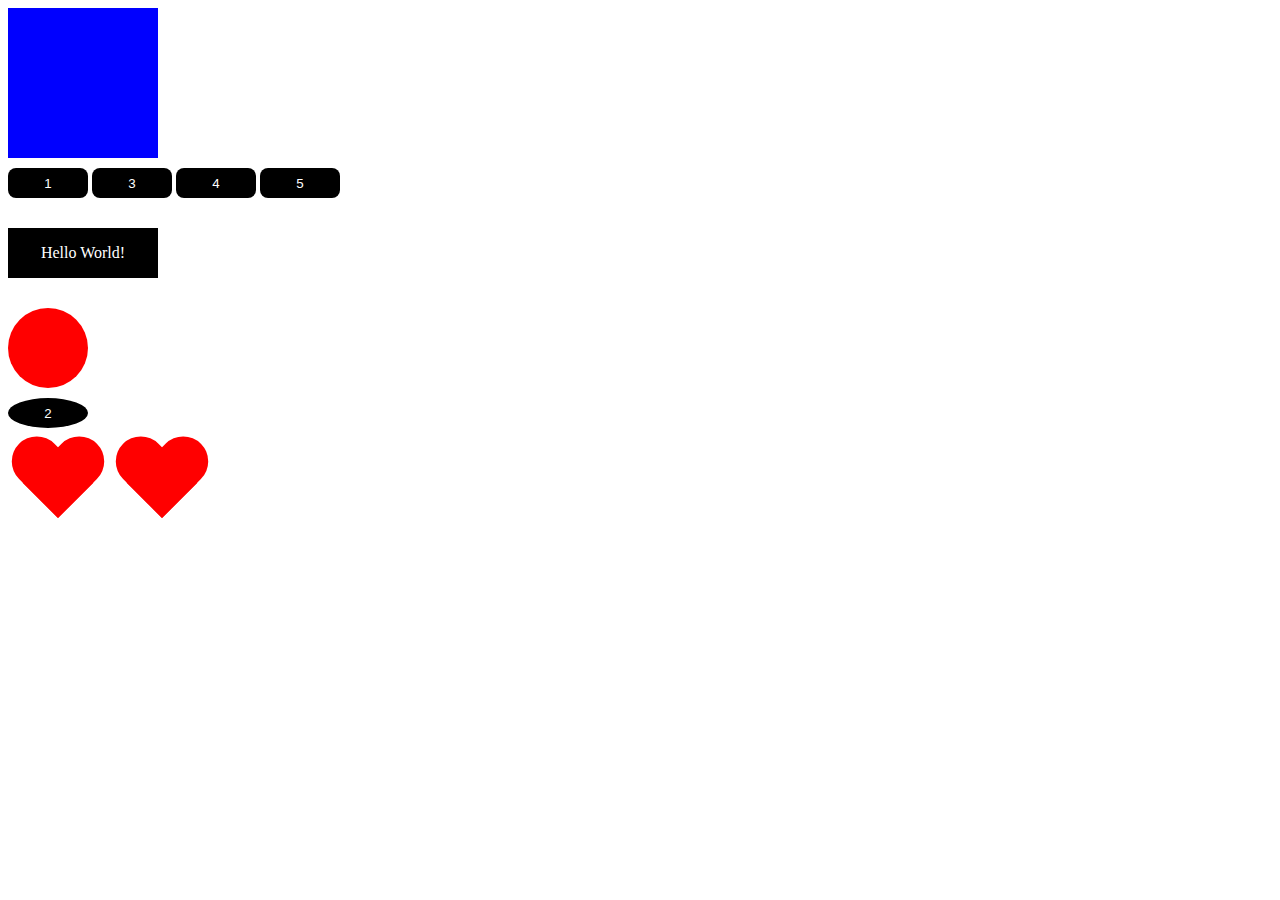
<file: 05/index.html>
<!DOCTYPE html>
<html lang="ru">
    <head>
        <meta charset="UTF-8">
        <meta http-equiv="X-UA-Compatible" content="IE=edge">
        <title>JavaScript</title>
        <link rel="stylesheet" href="style.css">
    </head>
    <body>

        <div class="box" id="box"></div>
        <button>1</button>
        <button>2</button>
        <button>3</button>
        <button>4</button>
        <button>5</button>

        <div class="circle"></div>
        <div class="circle"></div>
        <div class="circle"></div>
        
        <div class="wrapper">
            <div class="heart"></div>
            <div class="heart"></div>
            <div class="heart"></div>
        </div>

        <script src="script.js"></script>

    </body>
</html>
</file>
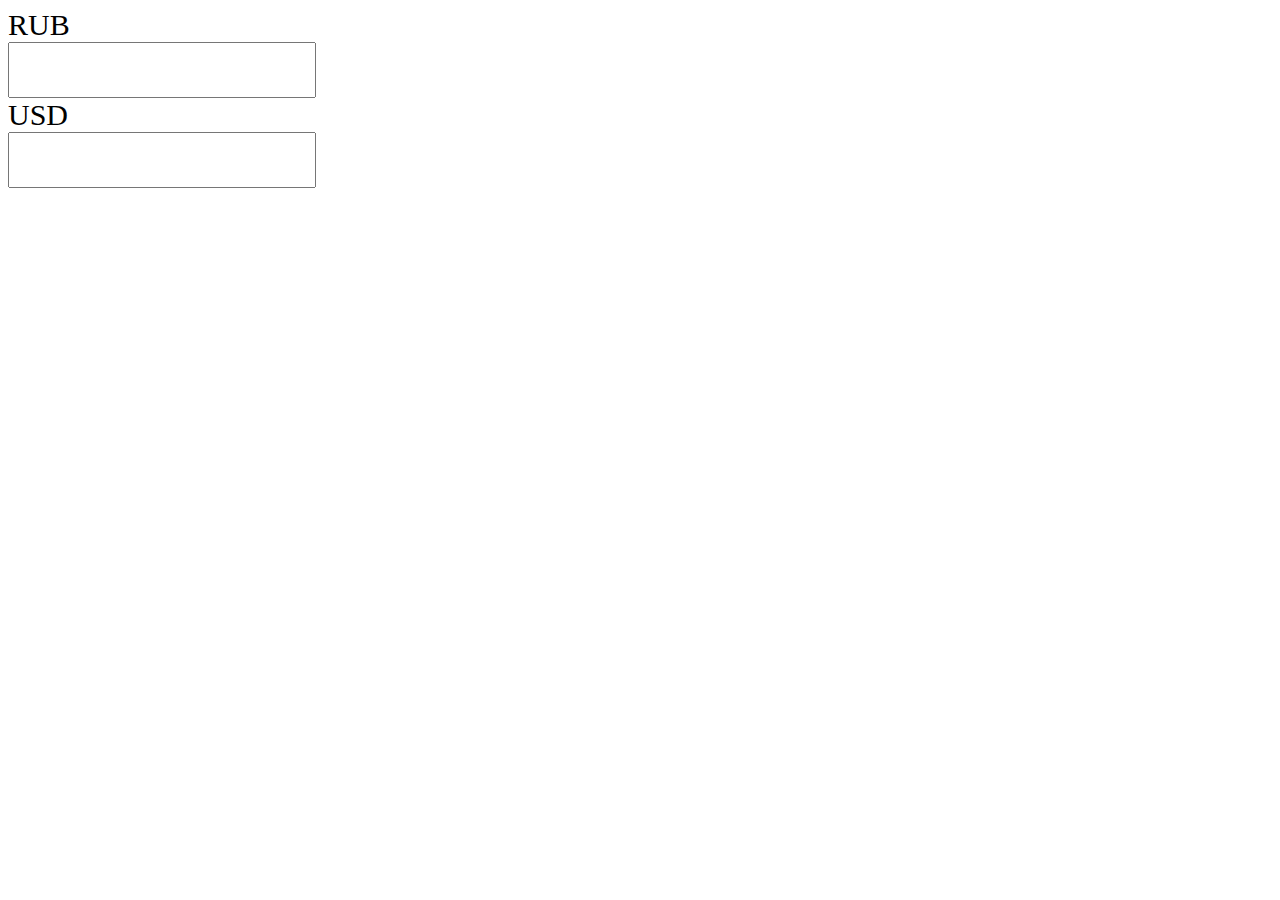
<file: 13/index.html>
<!DOCTYPE html>
<html lang="en">
<head>
    <meta charset="UTF-8">
    <meta name="viewport" content="width=device-width, initial-scale=1.0">
    <meta http-equiv="X-UA-Compatible" content="ie=edge">
    <title>Calc</title>
    <style>
        label {
            display: block;
            font-size: 30px;
        }
        input {
            width: 300px;
            height: 50px;
            font-size: 30px;
        }
    </style>
</head>
<body>
    <label for="rub">RUB</label>
    <input id="rub" type="text">
    <label for="usd">USD</label>
    <input id="usd" type="text">
    <script src="js/script.js"></script>
</body>
</html>
</file>
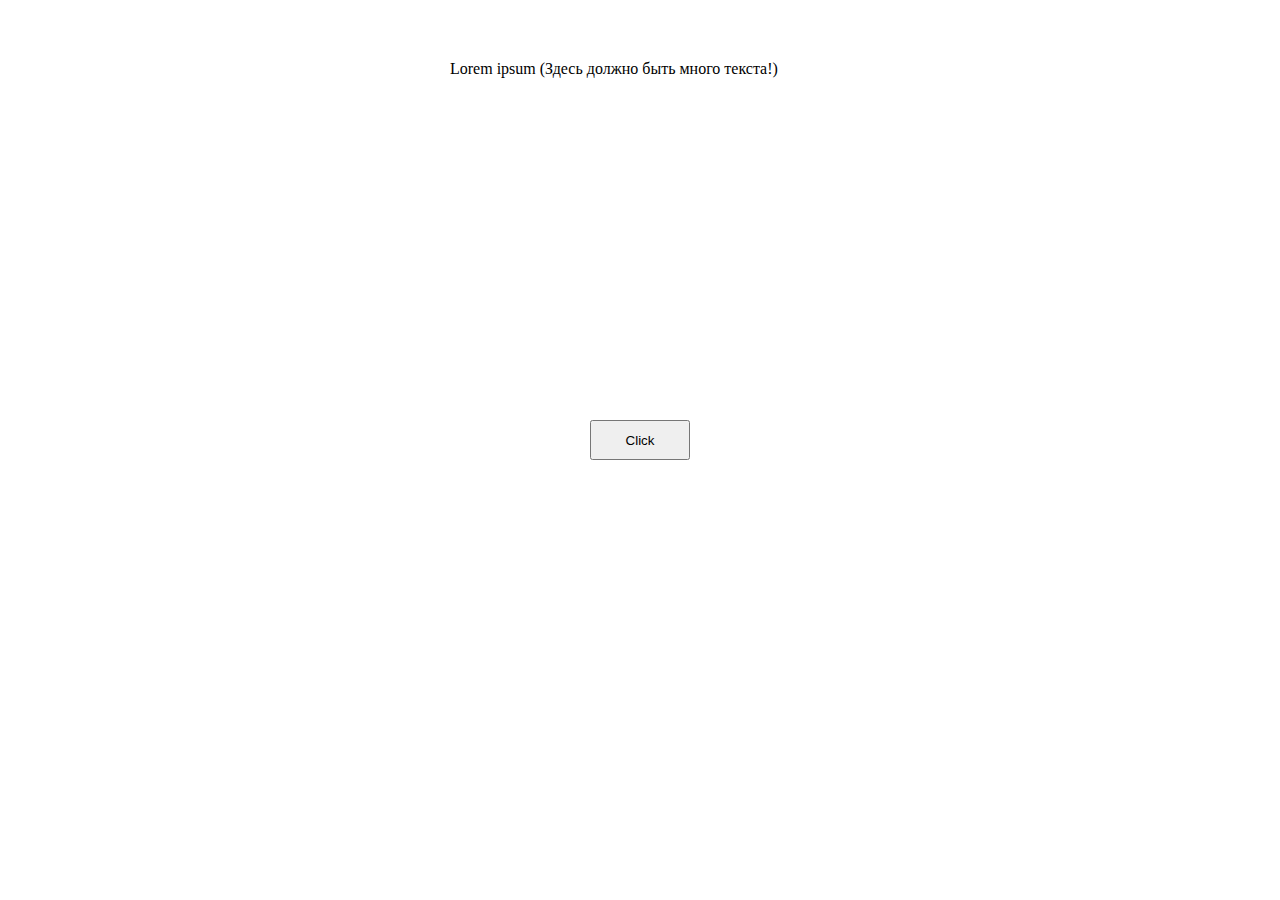
<file: ParamDocAndWin/index.html>
<!DOCTYPE html>
<html lang="ru">
<head>
    <meta charset="UTF-8">
    <meta name="viewport" content="width=device-width, initial-scale=1.0">
    <title>JavaScrip</title>
    <link rel="stylesheet" href="style.css">
</head>
<body>
    <div class="box">Lorem ipsum (Здесь должно быть много текста!)</div>
    <button>Click</button>
    <script src="script.js"></script>
</body>
</html>
</file>
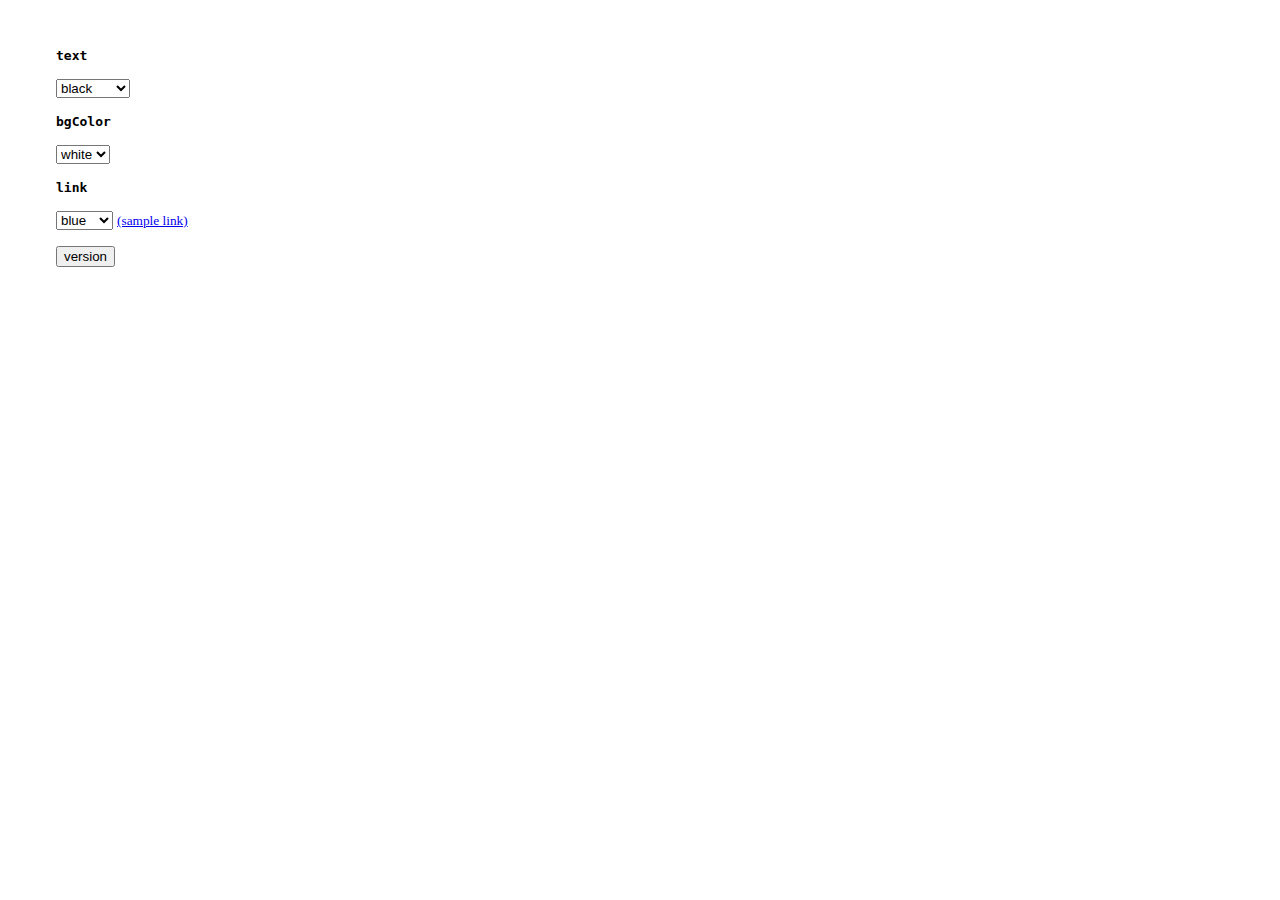
<file: TestDOM/index.html>
<html>
  <head>
    <title>DOM Tests</title>
    <script type="application/javascript">
    function setBodyAttr(attr, value){
      if (document.body) eval('document.body.'+attr+'="'+value+'"');
      else notSupported();
    }
    </script>
  </head>
  <body>
    <div style="margin: .5in; height: 400;">
      <p><b><tt>text</tt></b></p>
      <form>
        <select onChange="setBodyAttr('text',
        this.options[this.selectedIndex].value);">
          <option value="black">black
          <option value="darkblue">darkblue
        </select>
        <p><b><tt>bgColor</tt></b></p>
        <select onChange="setBodyAttr('bgColor',
        this.options[this.selectedIndex].value);">
          <option value="white">white
          <option value="lightgrey">gray
        </select>
        <p><b><tt>link</tt></b></p>
        <select onChange="setBodyAttr('link',
        this.options[this.selectedIndex].value);">
          <option value="blue">blue
          <option value="green">green
        </select>  <small>
        <a href="http://www.brownhen.com/dom_api_top.html" id="sample">
        (sample link)</a></small><br>
      </form>
      <form>
        <input type="button" value="version" onclick="ver()" />
      </form>
    </div>
  </body>
</html>
</file>
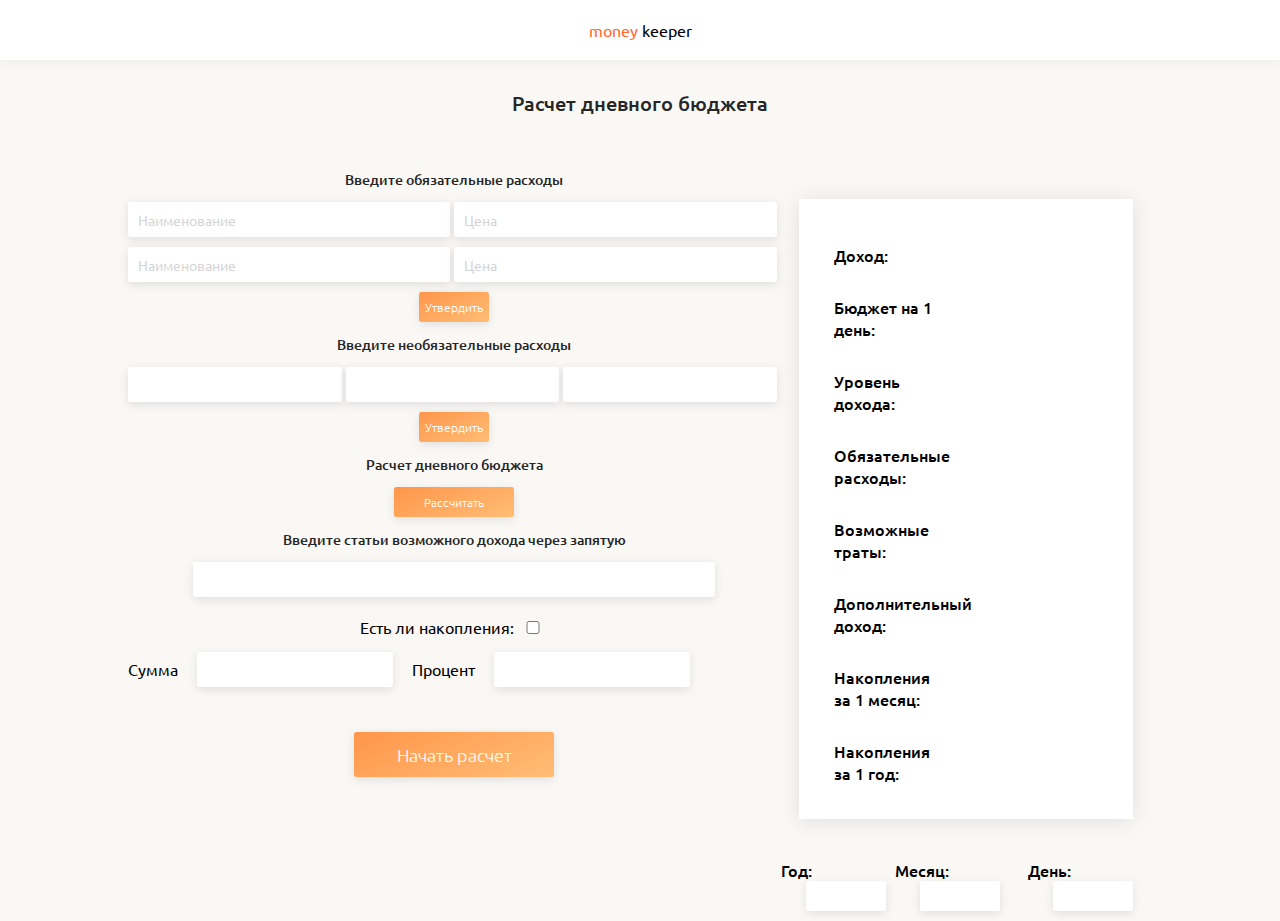
<file: Budget_app/src/index.html>
<!DOCTYPE html>
<html lang="en">
<head>
    <meta charset="UTF-8">
    <meta name="viewport" content="width=device-width, initial-scale=1.0">
    <meta http-equiv="X-UA-Compatible" content="ie=edge">
    <title>Document</title>
    <link href="https://fonts.googleapis.com/css?family=Ubuntu:300,400,500,700&amp;subset=cyrillic" rel="stylesheet">
    <link rel="stylesheet" href="css/style.css">
</head>
<body>
<div class="app">
    <div class="logo">
        <span>money</span>
        keeper
    </div>
    <div class="title">
        Расчет дневного бюджета
    </div>
    <div class="main">
        <div class="data">
            <div class="choose-expenses">Введите обязательные расходы</div>
            <input class="expenses-item" type="text" id="expenses_1" placeholder="Наименование">
			<input class="expenses-item" type="text" id="expenses_2" placeholder="Цена">
			<input class="expenses-item" type="text" id="expenses_3" placeholder="Наименование">
			<input class="expenses-item" type="text" id="expenses_4" placeholder="Цена">
            <button class="expenses-item-btn">Утвердить</button>
            
            <div class="optionalexpenses">Введите необязательные расходы</div>
			<input class="optionalexpenses-item" type="text" id="optionalexpenses_1">
			<input class="optionalexpenses-item" type="text" id="optionalexpenses_2">
			<input class="optionalexpenses-item" type="text" id="optionalexpenses_3">
            <button class="optionalexpenses-btn">Утвердить</button>
            
            <div class="count-budget">Расчет дневного бюджета</div>
            <button class="count-budget-btn">Рассчитать</button>
            
            <div class="choose-income-label">Введите статьи возможного дохода через запятую</div>
            <input class="choose-income" type="text" id="income">
            
            <div class="checksavings">Есть ли накопления: 
                <input id="savings" type="checkbox" />
            </div>
            <label for="sum">Сумма</label>
			<input class="choose-sum" id="sum" type="text">
			<label for="percent">Процент</label>
            <input class="choose-percent" id="percent" type="text">
            
            <div class="open">
                <button class="start" id="start">Начать расчет</button>
            </div>
        </div>
        <div class="result">
            <div class="result-table">
                <div class="budget">Доход: </div>
                <div class="budget-value"></div>
    
                <div class="daybudget">Бюджет на 1 день: </div>
                <div class="daybudget-value"></div>
    
                <div class="level">Уровень дохода: </div>
                <div class="level-value"></div>
    
                <div class="expenses">Обязательные расходы: </div>
                <div class="expenses-value"></div>
    
                <div class="optionalexpenses">Возможные траты: </div>
                <div class="optionalexpenses-value"></div>
    
                <div class="income">Дополнительный доход: </div>
                <div class="income-value"></div>
    
                <div class="monthsavings">Накопления за 1 месяц:</div>
                <div class="monthsavings-value"></div>
    
                <div class="yearsavings">Накопления за 1 год:</div>
                <div class="yearsavings-value"></div>
            </div>
            <div class="time-data">
                <div class="year">
                    Год:
                    <input class="year-value" type="text" readonly>
                </div>
                <div class="month">
                    Месяц:
                    <input class="month-value" type="text" readonly>
                </div>
                <div class="day">
                    День:
                    <input class="day-value" type="text" readonly>
                </div>
            </div>
        </div>
    </div>
</div>
    <script src="js/main.js"></script>
</body>
</html>
</file>
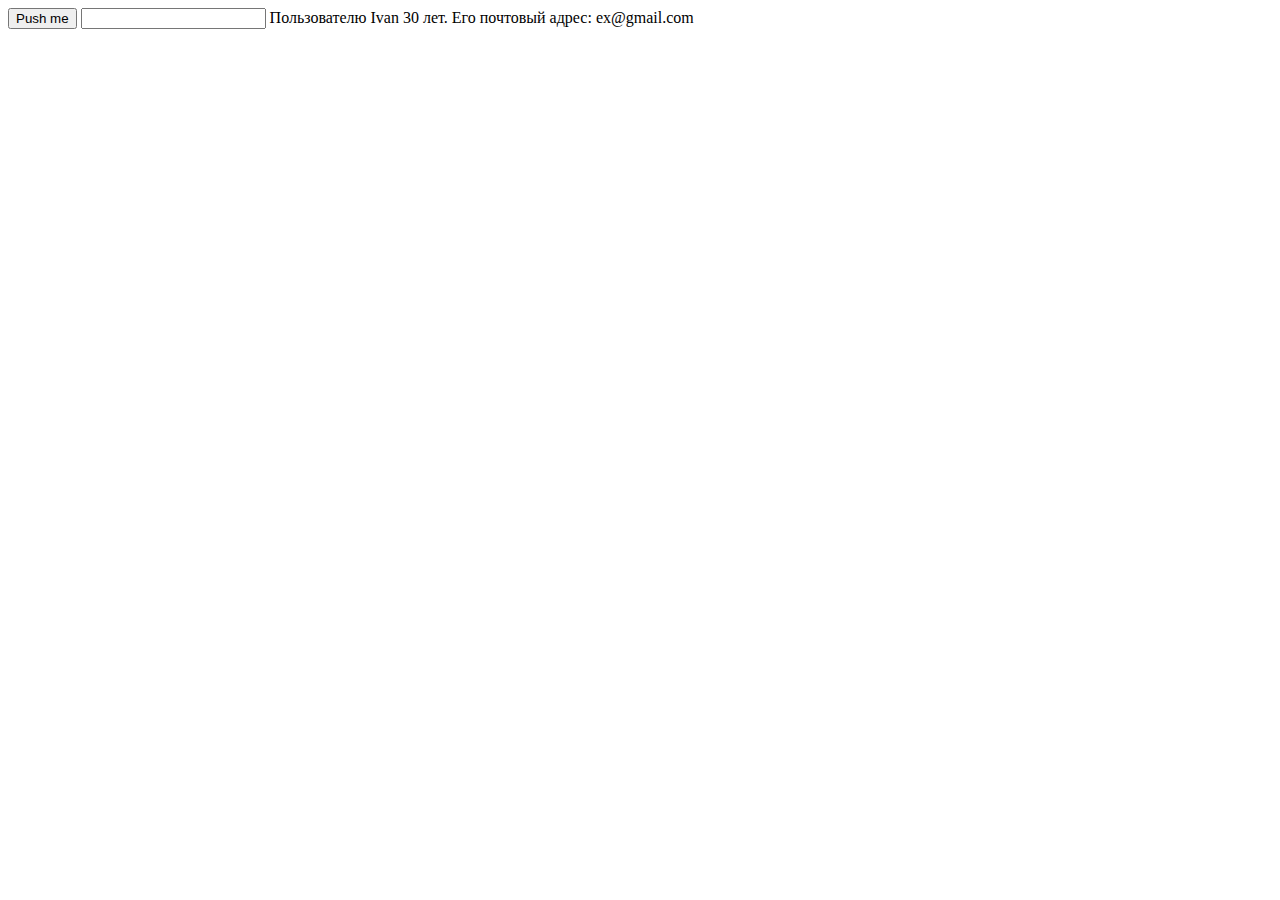
<file: yoga/index2.html>
<!DOCTYPE html>
<html lang="en">
<head>
    <meta charset="UTF-8">
    <meta name="viewport" content="width=device-width, initial-scale=1.0">
    <title>JavaScript</title>
</head>
<body>

    <button>Push me</button>
    <input id="age">

    <script src="js/script2.js"></script>
</body>
</html>

<!--  <input id="age" value="30"> Ввведите возраст</input>  -->
</file>
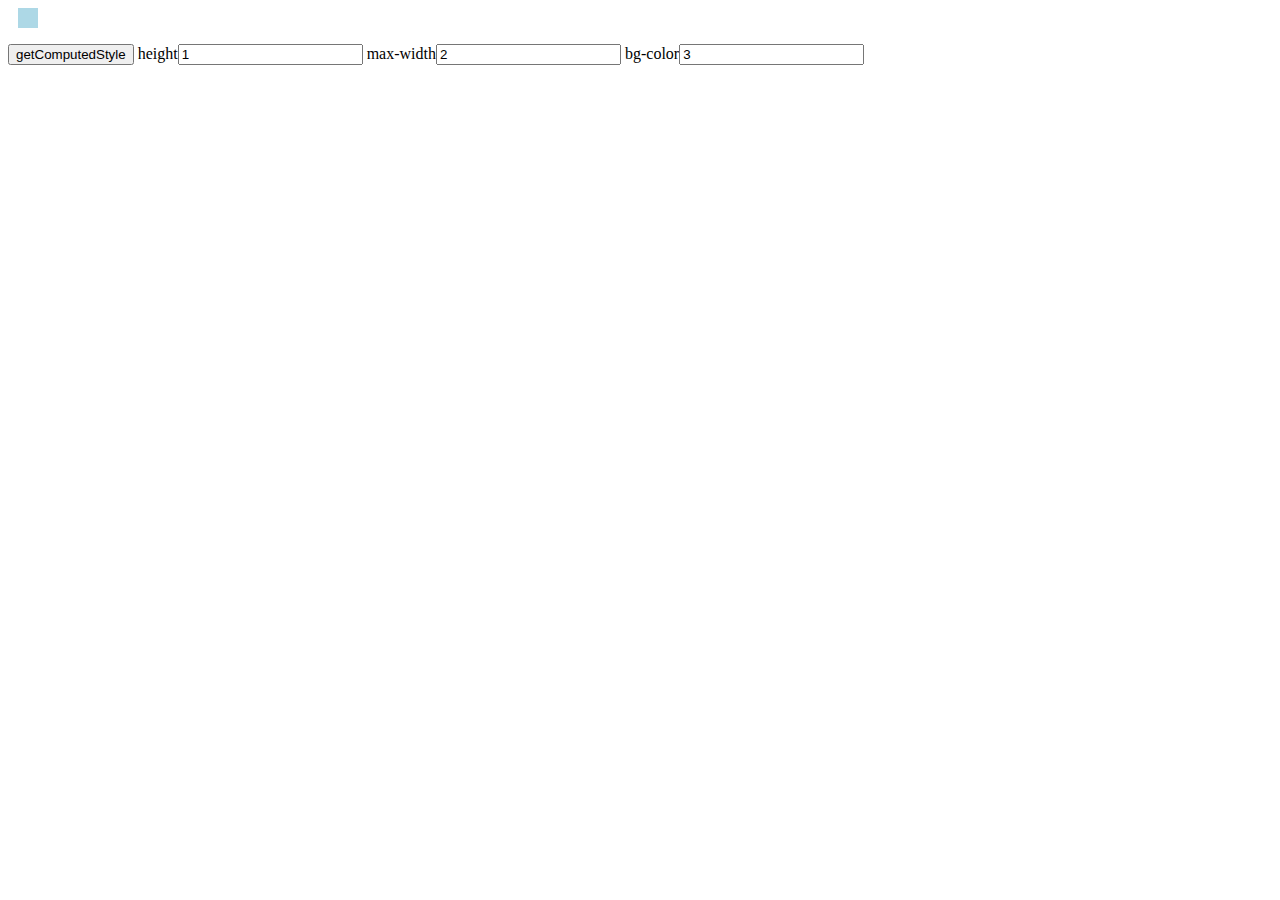
<file: TestDOM/Examples/getComputedStyle.html>
<!DOCTYPE html>
<html lang="en">
<head>

<title>getComputedStyle example</title>

<script>
function cStyles() {
  var RefDiv = document.getElementById("d1");
  var txtHeight = document.getElementById("t1");
  var h_style = document.defaultView.getComputedStyle(RefDiv, null).getPropertyValue("height");

  txtHeight.value = h_style;

  var txtWidth = document.getElementById("t2");
  var w_style = document.defaultView.getComputedStyle(RefDiv, null).getPropertyValue("width");

  txtWidth.value = w_style;

  var txtBackgroundColor = document.getElementById("t3");
  var b_style = document.defaultView.getComputedStyle(RefDiv, null).getPropertyValue("background-color");

  txtBackgroundColor.value = b_style;
}
</script>

<style>
#d1 {
  margin-left: 10px;
  background-color: rgb(173, 216, 230); 
  height: 20px;
  max-width: 20px;
}
</style>

</head>

<body>

<div id="d1">&nbsp;</div>

<form action="">
  <p>
    <button type="button" onclick="cStyles();">getComputedStyle</button>
    height<input id="t1" type="text" value="1" />
    max-width<input id="t2" type="text" value="2" />
    bg-color<input id="t3" type="text" value="3" />
  </p>
</form>

</body>
</html>
</file>
<file: 05/style.css>
.box {
  width: 150px;
  height: 150px;
  background-color: red;
}
button {
	width: 80px;
	height: 30px;
	margin-top: 10px;
	border: none;
	border-radius: 8px;
	background-color: #000;
	color: #fff;
	cursor: pointer;
	outline: none;
}

.circle {
	width: 80px;
	height: 80px;
	background-color: blue;
	display: block;
	margin-top: 10px;
	border-radius: 100%;
}

.heart {
	display: inline-block;
    position: relative;
    width: 100px;
    height: 90px;
    margin-top: 10px;
}
.heart:before,
.heart:after {
    position: absolute;
    content: "";
    left: 50px;
    top: 0;
    width: 50px;
    height: 80px;
    background: red;
    -moz-border-radius: 50px 50px 0 0;
    border-radius: 50px 50px 0 0;
    -webkit-transform: rotate(-45deg);
       -moz-transform: rotate(-45deg);
        -ms-transform: rotate(-45deg);
         -o-transform: rotate(-45deg);
            transform: rotate(-45deg);
    -webkit-transform-origin: 0 100%;
       -moz-transform-origin: 0 100%;
        -ms-transform-origin: 0 100%;
         -o-transform-origin: 0 100%;
            transform-origin: 0 100%;
}
.heart:after {
    left: 0;
    -webkit-transform: rotate(45deg);
       -moz-transform: rotate(45deg);
        -ms-transform: rotate(45deg);
         -o-transform: rotate(45deg);
            transform: rotate(45deg);
    -webkit-transform-origin: 100% 100%;
       -moz-transform-origin: 100% 100%;
        -ms-transform-origin: 100% 100%;
         -o-transform-origin: 100% 100%;
            transform-origin :100% 100%;
}
.black{
	width: 150px;
	height: 50px;
	line-height: 50px;
	text-align: center;
	background-color: black;
	margin-bottom: 30px;
	margin-top: 30px;
	color: #fff;
}
</file>
<file: ParamDocAndWin/style.css>
.box {
    width: 400px;
    height: 350px;
    overflow: scroll;
    margin: 0 auto;
    margin-top: 50px;
    padding: 10px;
    box-sizing: border-box;
}
button {
    width: 100px;
    height: 40px;
    display: block;
    margin: 0 auto;
    margin-top: 20px;
}
</file>
<file: Budget_app/src/css/style.css>
*{box-sizing:border-box;margin:0;padding:0;font-family:Ubuntu;outline:0}a{text-decoration:none}a:visited{text-decoration:none}a:hover{text-decoration:none}a:focus{text-decoration:none}a:active{text-decoration:none}.app{background-color:#faf8f5;min-height:800px}.logo{width:100%;height:60px;line-height:60px;background-color:#fff;box-shadow:0 1.5px 10px 0 rgba(1,0,42,.05);text-align:center}.logo span{color:#ff6a30}.title{width:100%;margin-top:30px;font-weight:500;font-size:20px;color:#262626;text-align:center}.main{display:flex;margin:0 10%;padding-top:40px}.data .choose-expenses,.data .choose-income-label,.data .count-budget,.data .optionalexpenses{margin:13px 0;font-weight:500;font-size:14px;color:#262626;text-align:center}.data .choose-income,.data .choose-percent,.data .choose-sum,.data .expenses-item,.data .optionalexpenses-item{height:35px;width:calc((100%/2) - 4px);border-radius:2.5px;background-color:#fff;box-shadow:0 2.5px 10px 0 rgba(1,0,42,.1);border:none;padding-left:10px;margin-bottom:10px;font-size:14px;color:#a7a7a7}.data .choose-income::-webkit-input-placeholder,.data .choose-percent::-webkit-input-placeholder,.data .choose-sum::-webkit-input-placeholder,.data .expenses-item::-webkit-input-placeholder,.data .optionalexpenses-item::-webkit-input-placeholder{opacity:.3}.data .choose-income:-ms-input-placeholder,.data .choose-percent:-ms-input-placeholder,.data .choose-sum:-ms-input-placeholder,.data .expenses-item:-ms-input-placeholder,.data .optionalexpenses-item:-ms-input-placeholder{opacity:.3}.data .choose-income::-ms-input-placeholder,.data .choose-percent::-ms-input-placeholder,.data .choose-sum::-ms-input-placeholder,.data .expenses-item::-ms-input-placeholder,.data .optionalexpenses-item::-ms-input-placeholder{opacity:.3}.data .choose-income::placeholder,.data .choose-percent::placeholder,.data .choose-sum::placeholder,.data .expenses-item::placeholder,.data .optionalexpenses-item::placeholder{opacity:.3}.data .count-budget-btn,.data .expenses-item-btn,.data .optionalexpenses-btn{width:70px;height:30px;display:block;margin:0 auto;border:none;border-radius:2.5px;background-image:linear-gradient(336deg,#ffbd75,#ff964b),linear-gradient(#fff,#fff);box-shadow:0 2.5px 10px 0 rgba(1,0,42,.1);color:#fff;font-weight:100;font-size:12px;cursor:pointer}.data .optionalexpenses-item{width:calc((100%/3) - 4px)}.data .count-budget-btn{width:120px}.data .choose-income{display:block;width:80%;margin:0 auto}.data .checksavings{margin:0 auto;margin-top:20px;text-align:center}.data .checksavings input{width:30px}.data .choose-percent,.data .choose-sum{width:30%;margin:15px}.data .start{width:70px;height:30px;display:block;margin:0 auto;border:none;border-radius:2.5px;background-image:linear-gradient(336deg,#ffbd75,#ff964b),linear-gradient(#fff,#fff);box-shadow:0 2.5px 10px 0 rgba(1,0,42,.1);color:#fff;font-weight:100;font-size:12px;cursor:pointer;width:200px;height:45px;margin-top:30px;font-size:18px;font-weight:100}.result{width:50%}.result-table{display:flex;flex-wrap:wrap;justify-content:space-between;width:90%;min-height:400px;margin:0 auto;margin-top:42px;padding:25px;background-color:#fff;box-shadow:0 1.5px 20px 0 rgba(1,0,42,.1)}.result-table .budget,.result-table .budget-value,.result-table .daybudget,.result-table .daybudget-value,.result-table .expenses,.result-table .expenses-value,.result-table .income,.result-table .income-value,.result-table .level,.result-table .level-value,.result-table .monthsavings,.result-table .monthsavings-value,.result-table .optionalexpenses,.result-table .optionalexpenses-value,.result-table .yearsavings,.result-table .yearsavings-value{width:48%;margin-top:10px;min-height:40px;padding:10px;font-weight:500}.result-table .budget-value,.result-table .daybudget-value,.result-table .expenses-value,.result-table .income-value,.result-table .level-value,.result-table .monthsavings-value,.result-table .optionalexpenses-value,.result-table .yearsavings-value{color:#61a654;word-break:break-word}.result .time-data{width:100%;margin:0 auto;display:flex;justify-content:space-around;margin-top:40px}.result .time-data .day,.result .time-data .month,.result .time-data .year{font-size:16px;font-weight:500}.result .time-data .day-value,.result .time-data .month-value,.result .time-data .year-value{height:35px;width:calc((100%/2) - 4px);border-radius:2.5px;background-color:#fff;box-shadow:0 2.5px 10px 0 rgba(1,0,42,.1);border:none;padding-left:10px;margin-bottom:10px;font-size:14px;color:#a7a7a7;width:80px;height:30px;margin-left:25px}
</file>
